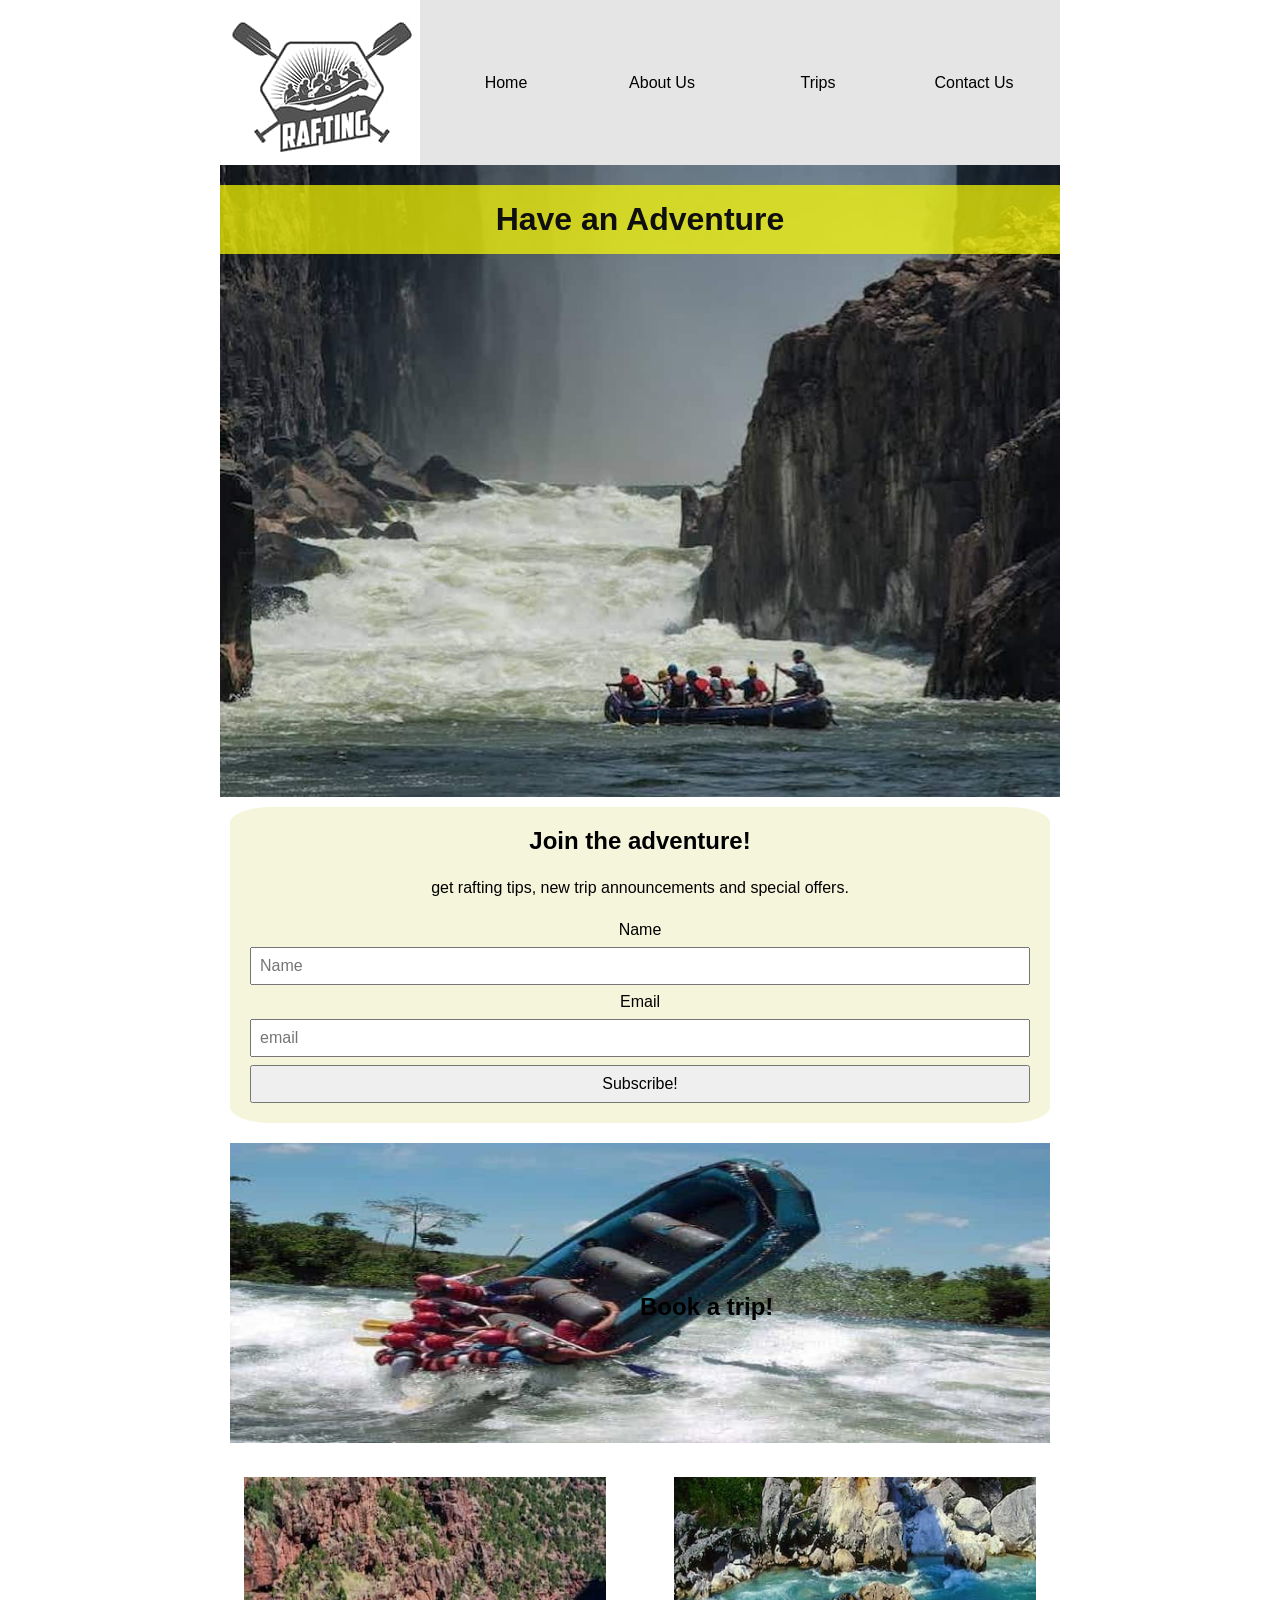
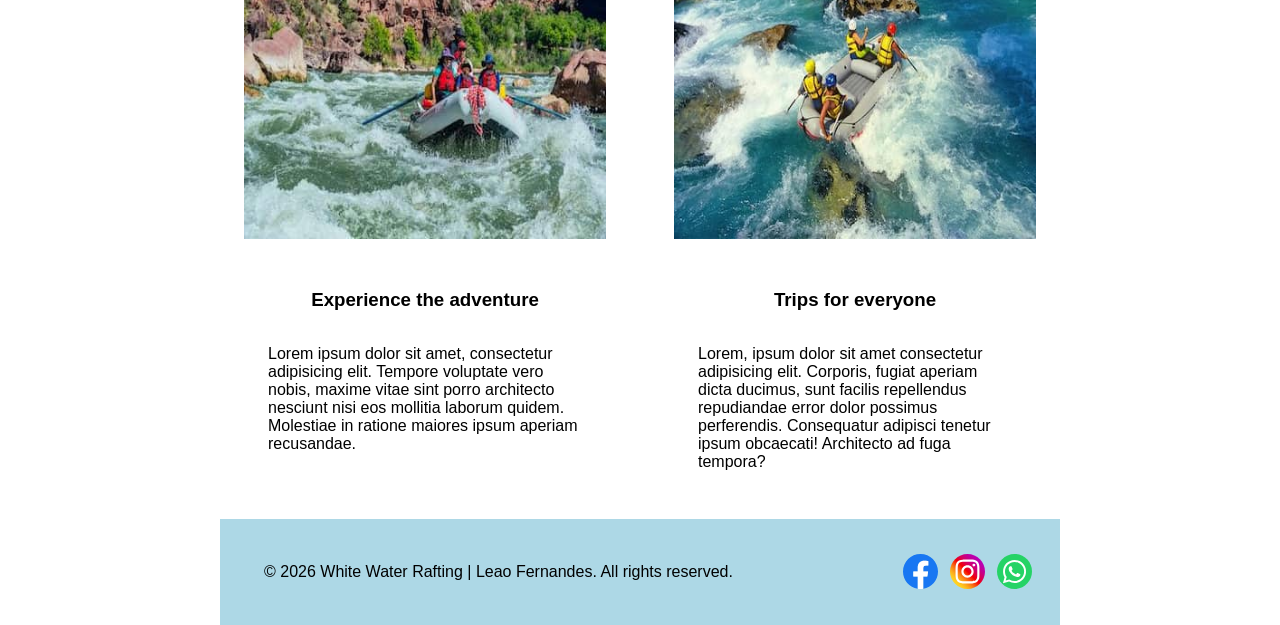
<file: wwr/index.html>
<!DOCTYPE html>
<html lang="en">

<head>
    <meta charset="UTF-8">
    <meta name="viewport" content="width=device-width, initial-scale=1.0">
    <title>Index page | White Water Rafting</title>
    <meta name="description"
      content="Index (Main) page of the website, that has access tp the other pages.">
    <meta name="author" content="Leao Fernandes">
    <link rel="stylesheet" href="./styles/rafting.css">
</head>

<body>
    <header>
        <img src="images/logo.jpg" alt="White Water Rafting logo">
        <nav class="inline">
            <a href="index.html">Home</a>
            <a href="about.html">About Us</a>
            <a href="trips.html">Trips</a>
            <a href="contact.html">Contact Us</a>
        </nav>
    </header>
    <main>
        <div class="hero">
            <img src="images/HeroBig.jpg"
              alt="People going to confront the rafting experience between big mountains">
            <h1>Have an Adventure</h1>
        </div>

        <div class="newsletter">
            <h2>Join the adventure!</h2>
            <p>get rafting tips, new trip announcements and special offers.</p>
            <form>
                <label for="name">Name</label>
                <input type="text" name="name" id="name" placeholder="Name">

                <label for="email">Email</label>
                <input type="email" name="email" id="email" placeholder="email">

                <button type="submit">Subscribe!</button>

            </form>
        </div>

        <div class="cta">
            <a href="trips.html">
                <h2>Book a trip!</h2>
                <img src="images/CTA.jpg" alt="people falling of the boat while rafting">
            </a>
        </div>

        <div class="story">
            <section>
                <img src="images/grid1.jpg" alt="rafting in green water with a white boat">
                <h3>Experience the adventure</h3>
                <p>Lorem ipsum dolor sit amet, consectetur adipisicing elit. Tempore voluptate vero
                    nobis, maxime vitae sint porro architecto nesciunt nisi eos mollitia laborum
                    quidem. Molestiae in ratione maiores ipsum aperiam recusandae.</p>
            </section>
            <section>
                <img src="images/grid2.jpg"
                  alt="rafting with some rocks on the back in a clear white water">
                <h3>Trips for everyone</h3>
                <p>Lorem, ipsum dolor sit amet consectetur adipisicing elit. Corporis, fugiat
                    aperiam dicta ducimus, sunt facilis repellendus repudiandae error dolor possimus
                    perferendis. Consequatur adipisci tenetur ipsum obcaecati! Architecto ad fuga
                    tempora?</p>
            </section>
        </div>
    </main>
    <footer>
        <p>&copy; 2026 White Water Rafting | Leao Fernandes. All rights reserved.</p>
        <nav class="socialmedia">
            <a href="https://facebook.com">
                <img src="images/facebook.svg" alt="facebook logo icon">
            </a>
            <a href="https://instagram.com">
                <img src="images/instagram.svg" alt="Instagram logo icon">
            </a>
            <a href="https://whatsapp.com">
                <img src="images/whatsapp.svg" alt="Whatsapp logo icon">
            </a>
        </nav>
    </footer>
</body>

</html>
</file>
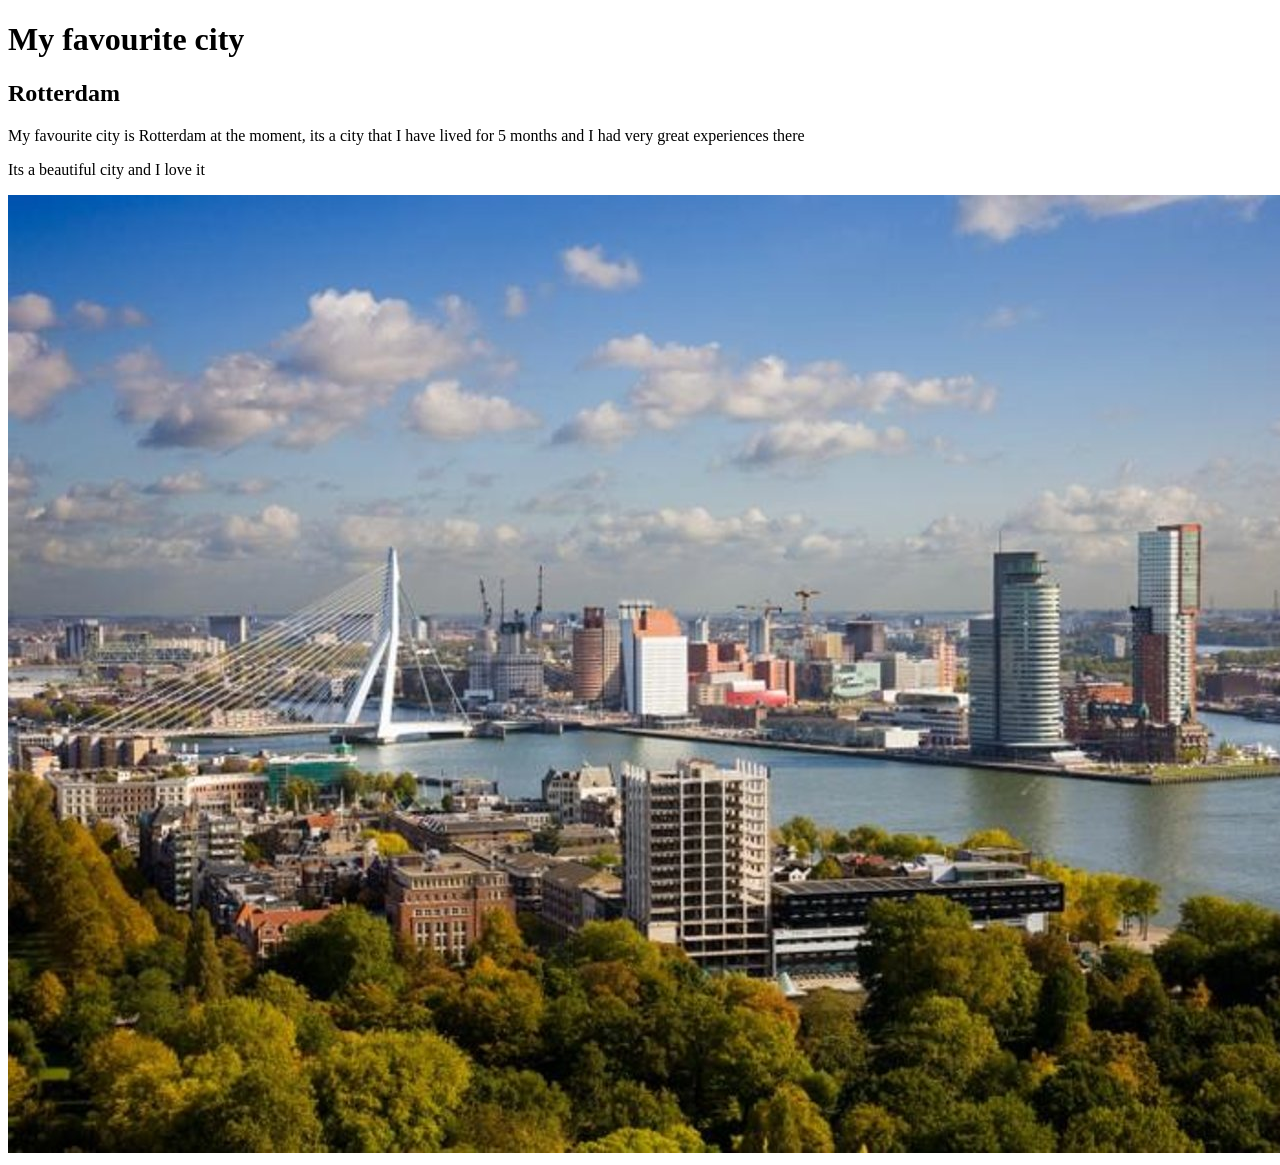
<file: week01/favorite-city.html>
<!DOCTYPE html>
<html lang="en">

<head>
    <meta charset="UTF-8">
    <meta name="viewport" content="width=device-width, initial-scale=1.0">
    <title>My favorite city</title>
</head>

<body>
    <h1>My favourite city</h1>
    <h2>Rotterdam</h2>
    <p>My favourite city is Rotterdam at the moment, its a city that I have lived for 5 months and I
        had very great experiences there</p>
    <p>Its a beautiful city and I love it</p>
    <img src="../images/rotterdam-city.jpg" alt="rotterdam city of erasmus bridge view from above ">
</body>

</html>
</file>
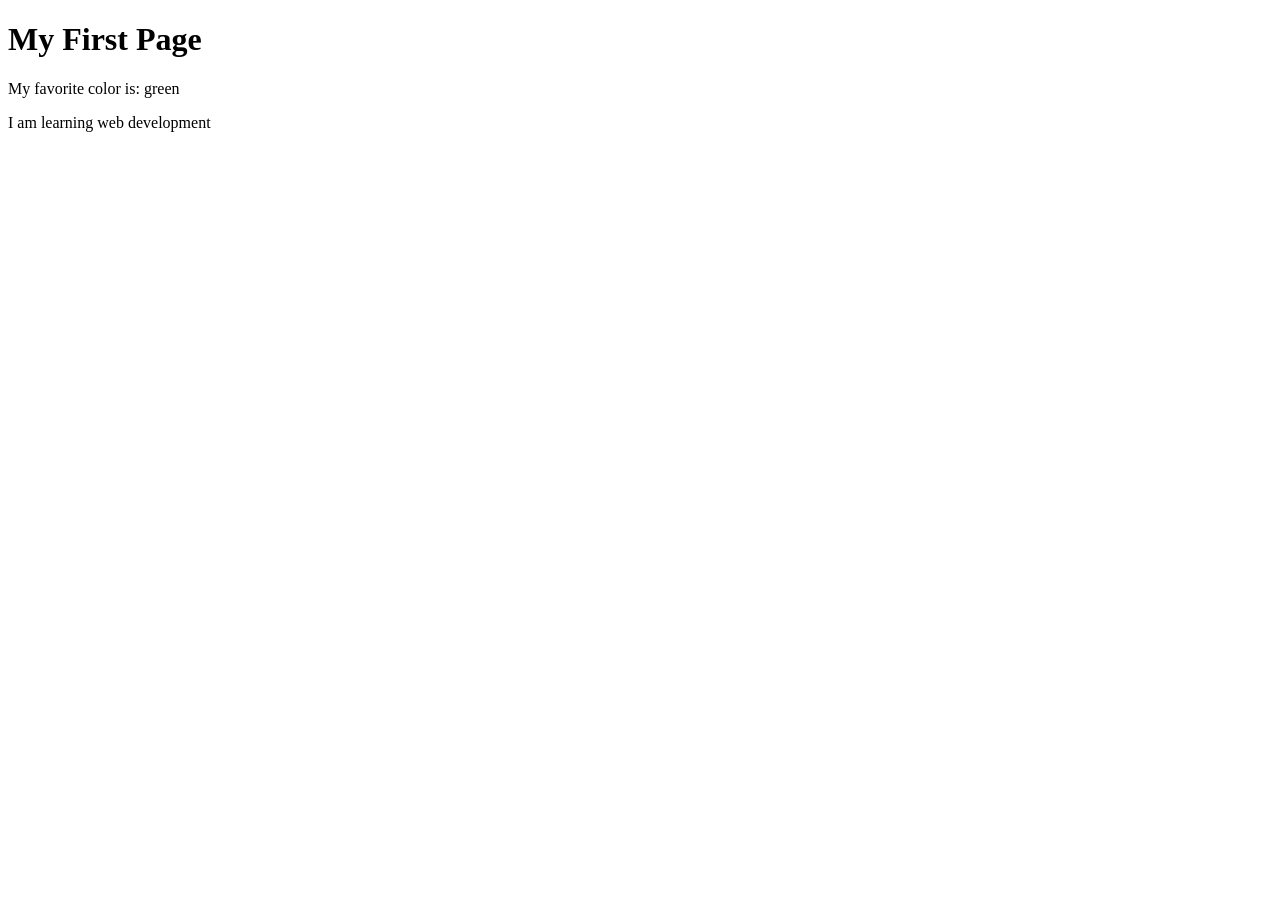
<file: week01/first-page.html>
<!DOCTYPE html>
<html lang="en">

<head>
    <meta charset="UTF-8">
    <meta name="viewport" content="width=device-width, initial-scale=1.0">
    <title>My First Page</title>
</head>

<body>
    <h1>My First Page</h1>
    <p>My favorite color is: green </p>
    <p>I am learning web development </p>
</body>

</html>
</file>
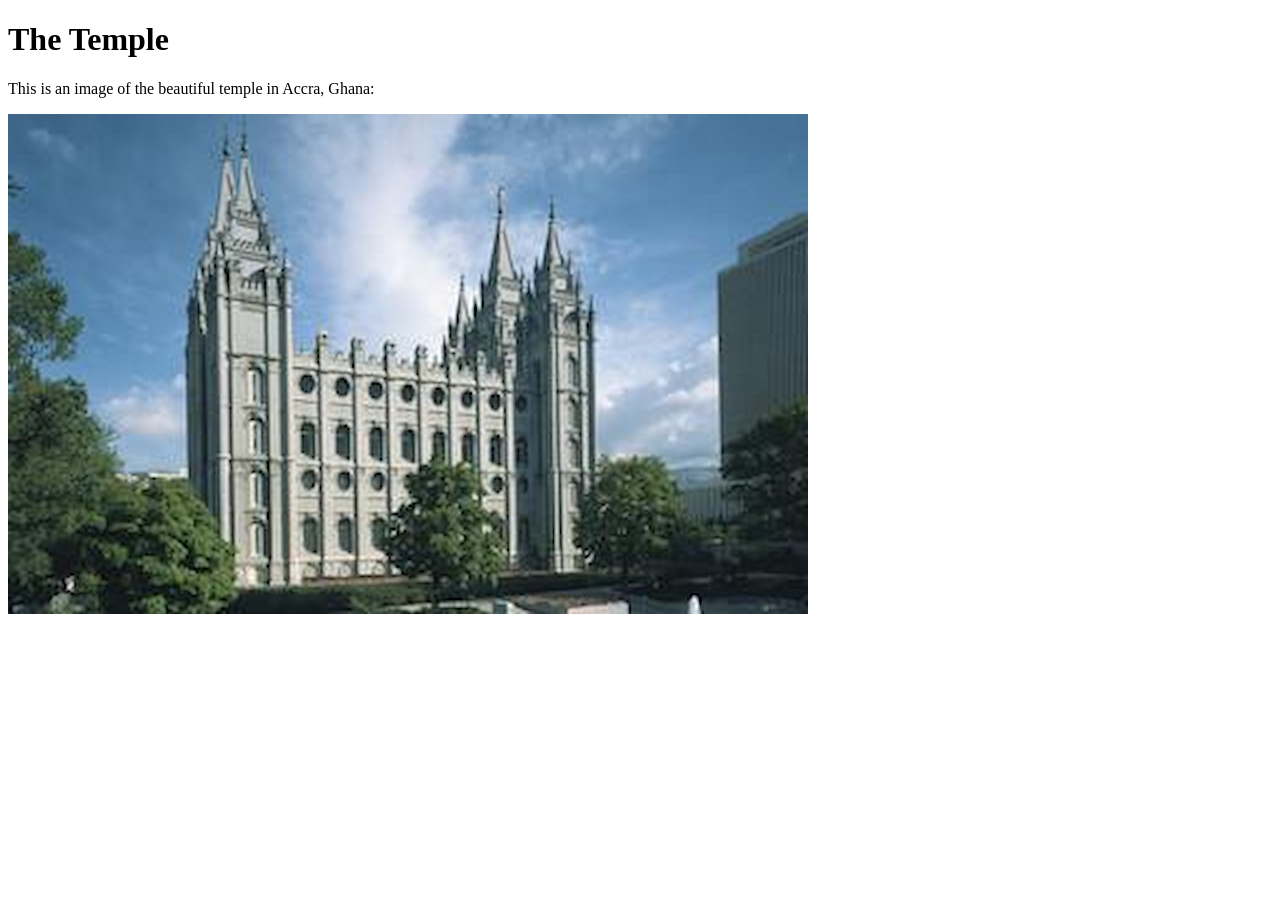
<file: week01/images-solution.html>
<!DOCTYPE html>
<html lang="en">

<head>
    <meta charset="UTF-8">
    <meta name="viewport" content="width=device-width, initial-scale=1.0">
    <title>Temple Image</title>
</head>

<body>
    <h1>The Temple</h1>
    <p>This is an image of the beautiful temple in Accra, Ghana:</p>
    <img src="images/temple-small.jpg" alt="The Accra Ghana Temple">

</body>

</html>
</file>
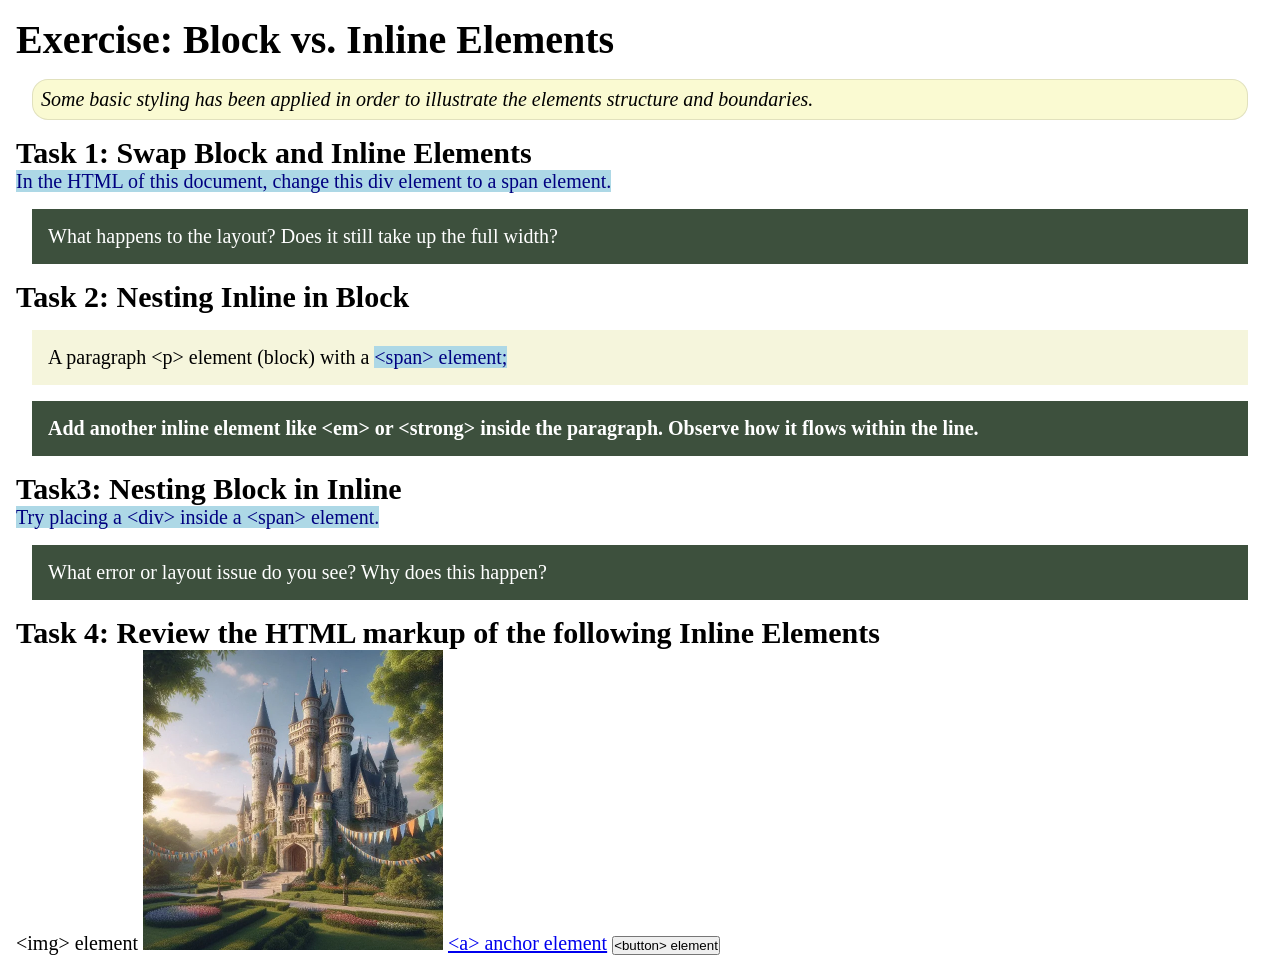
<file: week02/block-vs-inline.html>
<!DOCTYPE html>
<html lang="en">

<head>
    <meta charset="UTF-8">
    <meta name="viewport" content="width=device-width, initial-scale=1.0">
    <title>Exercise: Block vs. Inline Elements</title>
    <link rel="stylesheet" href="styles/block-vs-inline.css">
</head>

<body>
    <main>
        <h1>Exercise: Block vs. Inline Elements</h1>
        <p class="note">Some basic styling has been applied in order to illustrate the elements
            structure and
            boundaries.</p>

        <h2>Task 1: Swap Block and Inline Elements</h2>
        <span>In the HTML of this document, change this div element to a span element.</span>

        <p class="question">What happens to the layout? Does it still take up the full width?</p>

        <h2>Task 2: Nesting Inline in Block</h2>
        <p>A paragraph &lt;p&gt; element (block) with a <span>&lt;span&gt; element;</span></p>
        <p class="question"><strong>Add another inline element like &lt;em&gt; or
                &lt;strong&gt; inside the
                paragraph. Observe
                how it flows within the line.</strong></p>

        <h2>Task3: Nesting Block in Inline</h2>
        <span>Try placing a &lt;div&gt; inside a &lt;span&gt; element.</span>
        <p class="question">What error or layout issue do you see? Why does this happen?</p>


        <h2>Task 4: Review the HTML markup of the following Inline Elements</h2>
        &lt;img&gt; element
        <img src="images/castle.webp" alt="placeholder image (images are inline)" width="300"
          height="300">
        <a href="https://churchofjesuschrist.org">&lt;a&gt; anchor element</a>
        <button type="button">&lt;button&gt; element</button>
    </main>
</body>

</html>
</file>
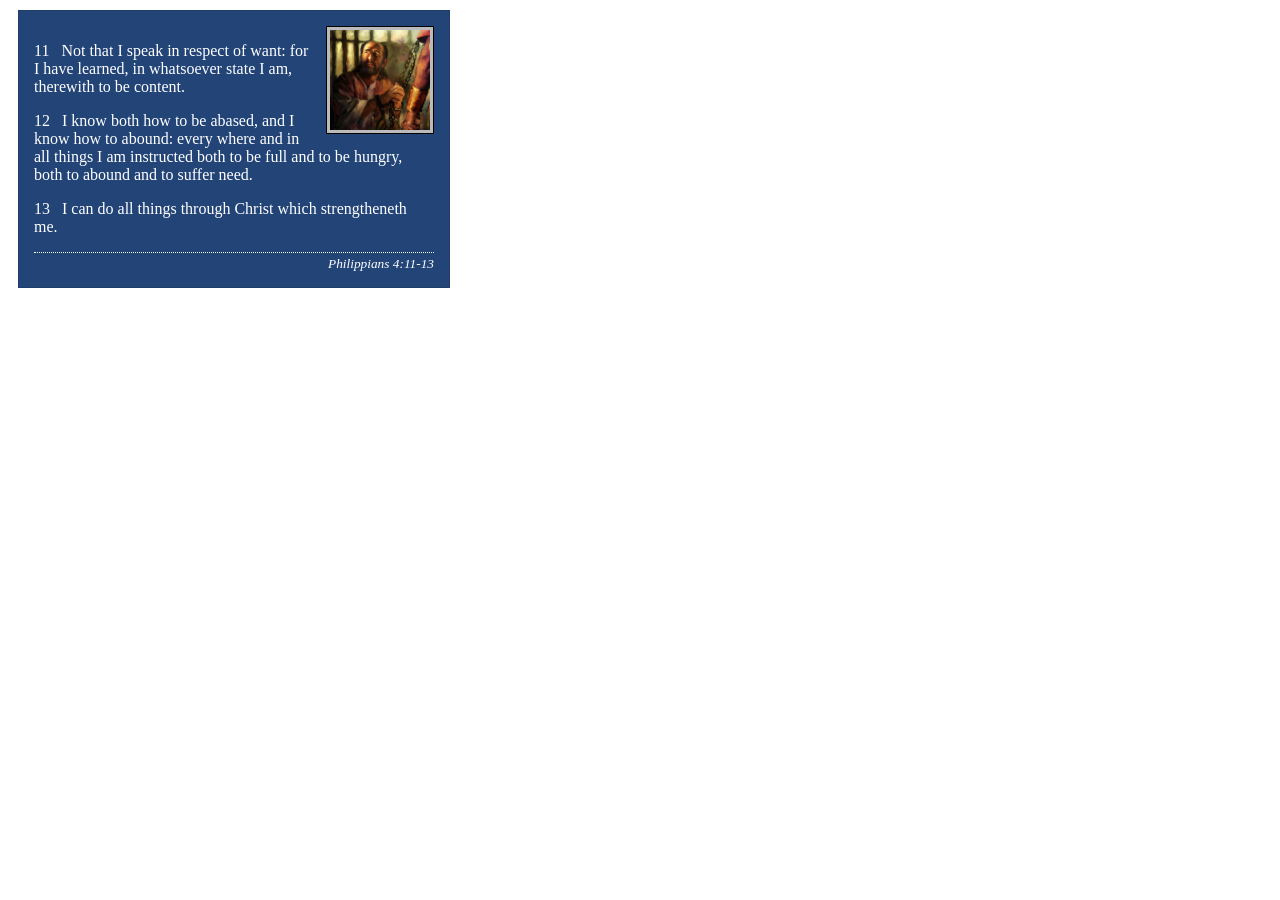
<file: week02/box-model-solution.html>
<!DOCTYPE html>
<html lang="en">
<head>
    <meta charset="UTF-8">
    <meta name="viewport" content="width=device-width, initial-scale=1.0">
    <title>Box Model Activity</title>
    <link rel="stylesheet" href="styles/box-model-solution.css">
</head>
<body>
    <main>
        <div class="callout">
            <img src="images/apostle-paul-imprisoned.webp" alt="Paul the Apostle - Imprisoned in Rome" width="200" height="200">
            <blockquote>
                <p>11 &nbsp; Not that I speak in respect of want: for I have learned, in whatsoever state I am, therewith to be content.</p>
                <p>12 &nbsp; I know both how to be abased, and I know how to abound: every where and in all things I am instructed both to be full and to be hungry, both to abound and to suffer need.</p>
                <p>13 &nbsp; I can do all things through Christ which strengtheneth me.</p>
            </blockquote>
            <cite>Philippians 4:11-13</cite>
        </div>
    </main>
</body>
</html>
</file>
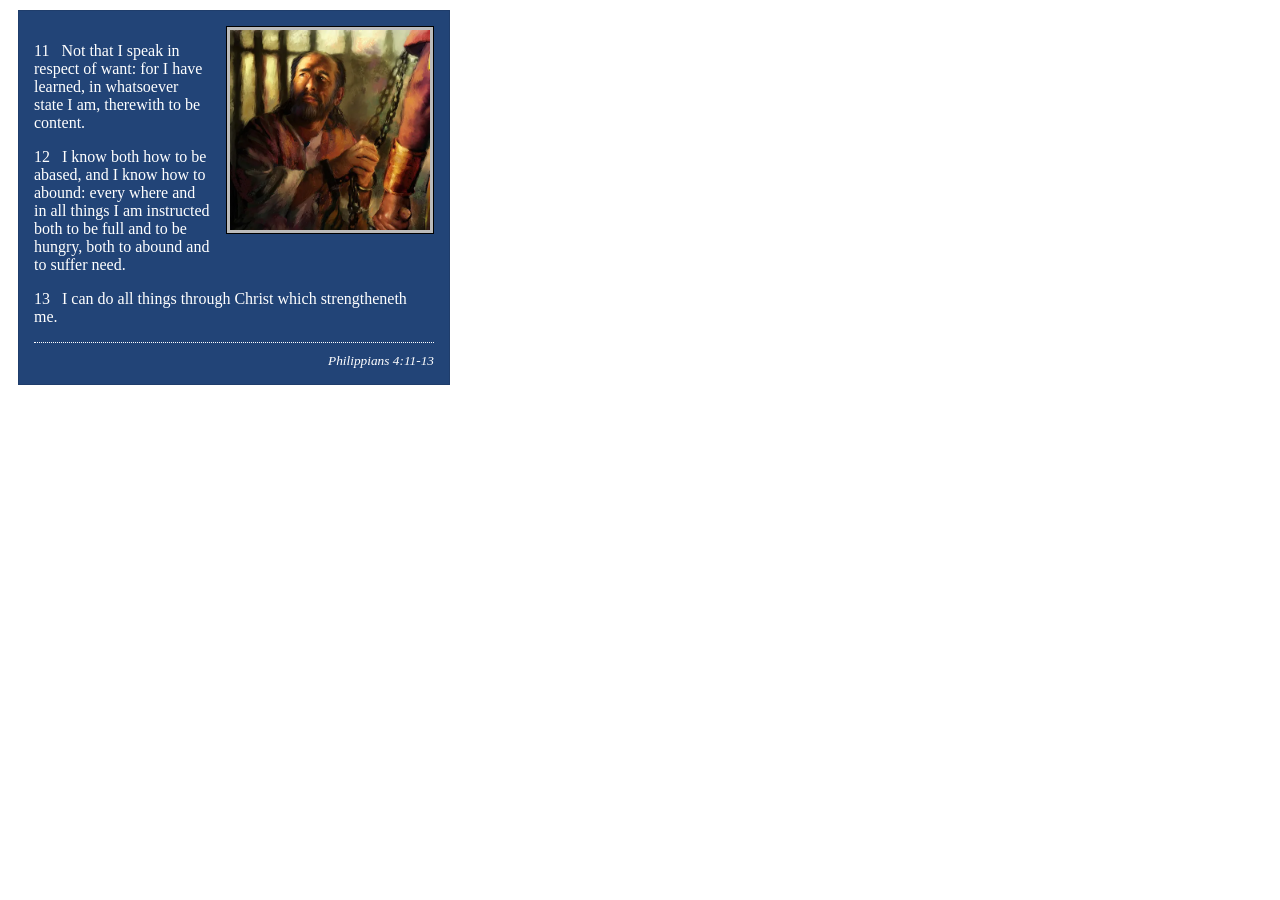
<file: week02/box-model.html>
<!DOCTYPE html>
<html lang="en">

<head>
    <meta charset="UTF-8">
    <meta name="viewport" content="width=device-width, initial-scale=1.0">
    <title>Box Model Activity</title>
    <link rel="stylesheet" href="styles/box-model.css">
</head>

<body>
    <main>
        <div class="callout">
            <img src="images/apostle-paul-imprisoned.webp"
              alt="Paul the Apostle - Imprisoned in Rome" width="200" height="200">
            <blockquote>
                <p>11 &nbsp; Not that I speak in respect of want: for I have learned, in whatsoever
                    state I am, therewith to be content.</p>
                <p>12 &nbsp; I know both how to be abased, and I know how to abound: every where and
                    in all things I am instructed both to be full and to be hungry, both to abound
                    and to suffer need.</p>
                <p>13 &nbsp; I can do all things through Christ which strengtheneth me.</p>
            </blockquote>
            <cite>Philippians 4:11-13</cite>
        </div>
    </main>
</body>

</html>
</file>
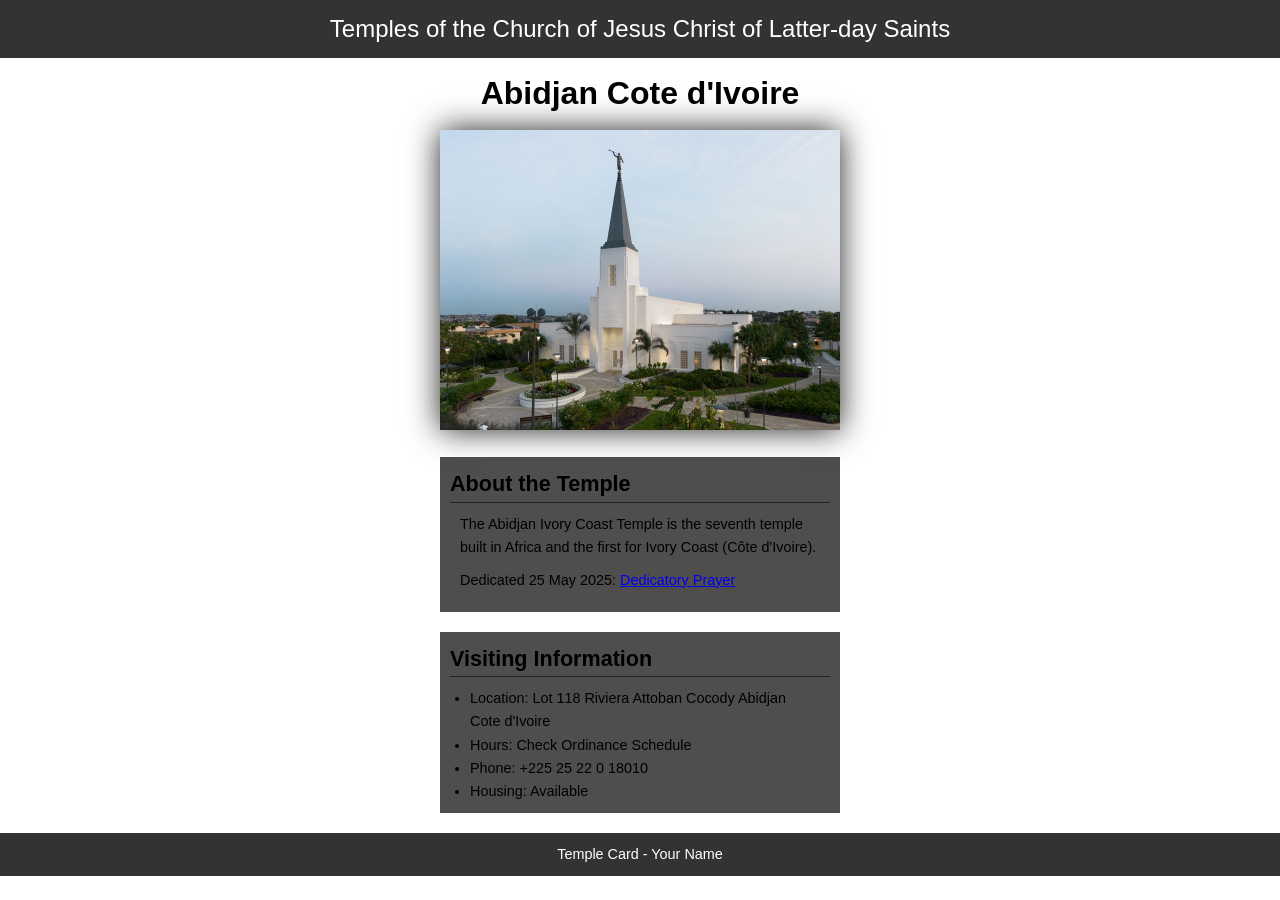
<file: week02/temple.html>
<!DOCTYPE html>
<html lang="en">

<head>
    <meta charset="UTF-8">
    <meta name="viewport" content="width=device-width, initial-scale=1.0">
    <title>Temple Card - Abidjan Cote d'Ivoire</title>
    <link rel="stylesheet" href="../styles/temple.css">
</head>

<body>
    <header>
        <p>Temples of the Church of Jesus Christ of Latter-day Saints</p>
    </header>
    <main>
        <h1>Abidjan Cote d'Ivoire</h1>
        <picture>
            <img src="images/abidjan-ivory-coast.jpeg" alt="Abidjan Cote d'Ivoire Temple">
        </picture>
        <section>
            <h2>About the Temple</h2>
            <p>The Abidjan Ivory Coast Temple is the seventh temple built in Africa and the first
                for Ivory Coast (Côte
                d'Ivoire).</p>
            <p>Dedicated 25 May 2025: <a
                  href="https://www.churchofjesuschrist.org/temples/dedicatory-prayer/abidjan-ivory-coast-temple/2025-05-25?lang=eng"
                  target="_blank" rel="noopener noreferrer">Dedicatory Prayer</a></p>
        </section>
        <section>
            <h2>Visiting Information</h2>
            <ul>
                <li>Location: Lot 118 Riviera Attoban Cocody Abidjan Cote d'Ivoire</li>
                <li>Hours: Check Ordinance Schedule</li>
                <li>Phone: +225 25 22 0 18010</li>
                <li>Housing: Available</li>
            </ul>
        </section>
    </main>
    <footer>
        <p>Temple Card - Your Name</p>
    </footer>
</body>

</html>
</file>
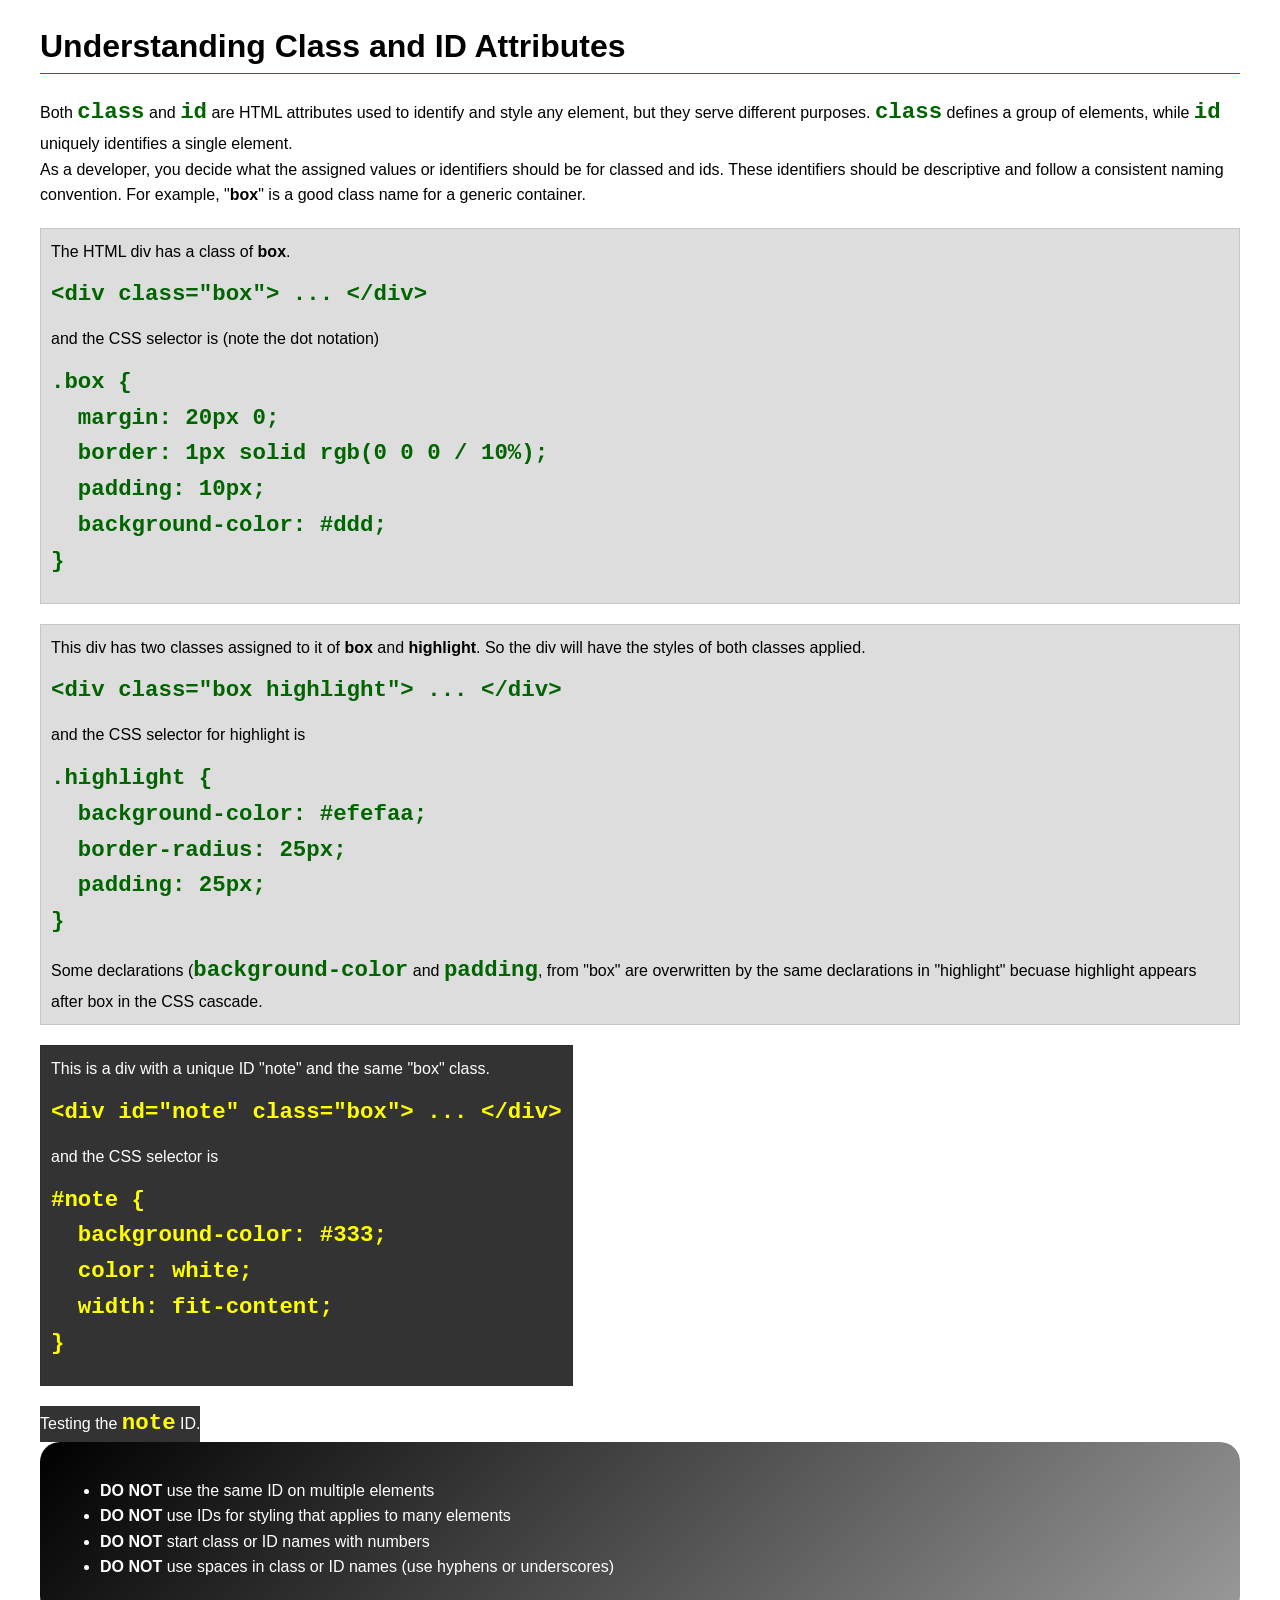
<file: week03/class-and-id.html>
<!DOCTYPE html>
<html lang="en">

<head>
    <meta charset="UTF-8">
    <meta name="viewport" content="width=device-width, initial-scale=1.0">
    <title>Class vs ID Attributes</title>
    <link rel="stylesheet" href="styles/class-and-id.css">
</head>

<body>
    <h1>Understanding Class and ID Attributes</h1>
    <p>Both <code>class</code> and <code>id</code> are HTML attributes used to identify and style
        any element, but they
        serve different purposes. <code>class</code> defines a group of elements, while
        <code>id</code> uniquely
        identifies a single element.
    </p>
    <p>As a developer, you decide what the assigned values or identifiers should be for classed and
        ids. These
        identifiers should be
        descriptive and follow a consistent naming convention. For example, "<strong>box</strong>"
        is a good class name
        for a generic container.</p>
    <div class="box">
        <p>The HTML div has a class of <strong>box</strong>.</p>
        <pre><code class="html">&lt;div class="box"&gt; ... &lt;/div&gt;</code></pre>
        and the CSS selector is (note the dot notation)
        <pre><code class="css">.box {
  margin: 20px 0;
  border: 1px solid rgb(0 0 0 / 10%);
  padding: 10px;
  background-color: #ddd; 
}</code></pre>
    </div>

    <div class="box">
        <p>This div has two classes assigned to it of <strong>box</strong> and
            <strong>highlight</strong>. So the div
            will have the styles of both classes applied.
        </p>
        <pre><code class="html">&lt;div class="box highlight"&gt; ... &lt;/div&gt;</code></pre>
        and the CSS selector for highlight is
        <pre><code class="css">.highlight {
  background-color: #efefaa;
  border-radius: 25px;
  padding: 25px;
}</code></pre>
        <p>Some declarations (<code>background-color</code> and <code>padding</code>, from "box" are
            overwritten by the same declarations in "highlight" becuase highlight appears after box
            in the CSS cascade.</p>
    </div>

    <div id="note" class="box">
        <p>This is a div with a unique ID "note" and the same "box" class.</p>
        <pre><code class="html">&lt;div id="note" class="box"&gt; ... &lt;/div&gt;</code></pre>
        and the CSS selector is
        <pre><code class="css">#note {
  background-color: #333;
  color: white;
  width: fit-content;
}</code></pre>
    </div>

    <div id="note">
        <p>Testing the <code>note</code> ID.</p>
    </div>

    <section id="best-practice">
        <ul>
            <li><strong>DO NOT</strong> use the same ID on multiple elements</li>
            <li><strong>DO NOT</strong> use IDs for styling that applies to many elements</li>
            <li><strong>DO NOT</strong> start class or ID names with numbers</li>
            <li><strong>DO NOT</strong> use spaces in class or ID names (use hyphens or underscores)
            </li>
        </ul>
    </section>


</body>

</html>
</file>
<file: wwr/styles/rafting.css>
:root {
    --accent-color: #000000;
    --accent2-color: #0f0f0f;
    --highlight-background: yellow;
    --heading-font: "Segoe UI", Tahoma, Geneva, Verdana, sans-serif;
    --body-font: "Segoe UI", Tahoma, Geneva, Verdana, sans-serif;
}

*,
*::before,
*::after {
    margin: 0;
    padding: 0;
    box-sizing: border-box;
}

body {
    font-family: var(--body-font);
    color: var(--accent-color);
}

header,
main,
footer {
    width: 100%;
    max-width: 840px;
    margin: 0 auto;
}

h1,
h2,
h3 {
    font-family: var(--heading-font);
    color: var(--accent-color);
}

p,
section,
article {
    margin: 16px;
    padding: 8px;
}

/* Header and navigation */

header {
    display: grid;
    grid-template-columns: 200px 1fr;
    align-items: center;
    justify-items: center;
    background-color: rgb(0, 0, 0, 0.1);
}

header img {
    max-width: 100%;
    height: auto;
}

nav {
    display: grid;
    grid-template-columns: repeat(4, 1fr);
    align-items: center;
    justify-items: center;
    width: 100%;
    padding: 8px;
}

nav a {
    padding: 8px;
    color: var(--accent-color);
    text-decoration: none;
}

.inline a {
    display: block;
    text-decoration: none;
}

/* Hero section */

.hero {
    position: relative;
}

.hero > img {
    display: block;
    width: 100%;
    height: auto;
}

.hero h1 {
    position: absolute;
    top: 20px;
    left: 0;
    width: 100%;
    padding: 16px;
    color: var(--accent2-color);
    background-color: rgb(255 255 0 / 70%);
    text-align: center;
}

.hero article {
    position: absolute;
    top: 100px;
    left: 0;
    width: calc(100% - 32px);
    margin: 16px;
    padding: 8px;
    color: var(--accent-color);
    background-color: rgb(255 255 0 / 85%);
    text-align: left;
}

.hero article img {
    float: right;
    width: 125px;
    height: auto;
    margin-left: 16px;
}

/* History section */

.history {
    position: relative;
    display: grid;
    grid-template-columns: 1fr 300px 1fr;
    gap: 16px;
    align-items: center;
    padding-top: 50px;
}

.history h2 {
    position: absolute;
    top: 0;
    left: 0;
    width: 100%;
    text-align: center;
}

.history img {
    display: block;
    width: 100%;
    max-width: 300px;
    height: auto;
}

/* Adventure section */

.adventure {
    display: grid;
    grid-template-columns: repeat(5, 1fr);
    gap: 20px;
    text-align: center;
}

.adventure h2 {
    grid-column: 1 / -1;
}

.adventure-step img {
    display: block;
    width: 100%;
    height: 100px;
    object-fit: cover;
}

.adventure-step p {
    margin: 8px 0 0;
    padding: 0;
}

/* Contact heading */

.headcon {
    display: grid;
    grid-template-rows: repeat(4, auto);
    gap: 4px;
    padding: 24px 0 50px;
    text-align: center;
}

.headcon p,
.headcon h1,
.headcon h2 {
    margin: 0;
    padding: 0;
}

/* Map and form */

.foif {
    display: grid;
    grid-template-columns: repeat(2, 1fr);
    gap: 20px;
    align-items: start;
}

iframe {
    width: 100%;
    height: 337px;
    border: 0;
}

form {
    display: flex;
    flex-direction: column;
    gap: 8px;
}

input,
textarea,
button {
    padding: 8px;
    font: inherit;
}

textarea {
    resize: vertical;
}

button {
    cursor: pointer;
}

/* Employees */

h3 {
    padding-top: 50px;
    padding-bottom: 10px;
    text-align: center;
}

.employee {
    display: flex;
    flex-direction: row;
    justify-content: center;
    gap: 60px;
}

.employee figure {
    text-align: center;
}

.employee figure img {
    display: block;
    width: 130px;
    height: 125px;
    object-fit: cover;
}

/* Footer */

footer {
    display: grid;
    grid-template-columns: 1fr auto;
    align-items: center;
    padding: 20px;
    background-color: lightblue;
}

.socialmedia {
    display: flex;
    gap: 12px;
}

.socialmedia a {
    padding: 0;
    text-decoration: none;
}

.socialmedia img {
    display: block;
    width: 35px;
    height: auto;
}

/* Responsive layout */

@media (max-width: 850px) {
    header {
        grid-template-columns: 1fr;
    }

    nav {
        grid-template-columns: repeat(2, 1fr);
    }

    .history,
    .foif {
        grid-template-columns: 1fr;
    }

    .adventure {
        grid-template-columns: repeat(2, 1fr);
    }

    .employee {
        flex-wrap: wrap;
        gap: 30px;
    }

    footer {
        grid-template-columns: 1fr;
        justify-items: center;
    }
}

.story {
    display: grid;
    grid-template-columns: repeat(2, 1fr);
    gap: 20px;
}

.story img {
    width: 100%;
    height: auto;
    display: block;
}

.cta a {
    position: relative;
    display: block;
    padding: 10px;
}

.cta img {
    width: 100%;
    height: 300px;
    display: block;
}

.cta h2 {
    position: absolute;
    top: 50%;
    left: 50%;

}

.newsletter {
    background-color: beige;
    padding: 20px;
    margin: 10px;
    border-radius: 5%;
    text-align: center;
}

.trips {
    display: grid;
    grid-template-columns: repeat(3, 1fr);
    gap: 0;
}

.trips img {
    width: 100%;
    height: auto;
    box-sizing: border-box;
}

.surf-table {
    width: 100%;
    border-collapse: collapse;
    padding: 10px;
}

.surf-table th,
.surf-table td {
    padding: 12px;
    border: 1px solid #000;
    text-align: center;
}

.surf-table th {
    background-color: #ddd;
}

.contact-button {
    display: inline-block;
    padding: 12px 24px;
    background-color: yellow;
    color: #000;
    text-decoration: none;
    border-radius: 6px;
    font-weight: bold;
}

.contact-button:hover {
    background-color: #e6e600;
}
</file>
<file: week02/styles/block-vs-inline.css>
* {
    margin: 0;
    padding: 0;
}

body {
    font-size: 20px;
    margin: 1rem;
}

p,
div {
    background-color: beige;
    margin: 1rem;
    padding: 1rem;
}

span {
    color: navy;
    background-color: lightblue;
}

code {
    margin: 0;
    padding: 0;
    color: green;
    font-size: 1.2rem;
}

.note {
    font-style: italic;
    background-color: lightgoldenrodyellow;
    border-radius: 1rem;
    border: 1px solid rgb(0 0 0 / 10%);
    margin: 1rem;
    padding: .5rem;
}

.question {
    background-color: #3d503d;
    color: #fff;
}
</file>
<file: week02/styles/box-model-solution.css>
.callout {
    max-width: 400px;
    margin: 10px;
    border: 1px solid rgba(0, 0, 0, .1);
    padding: 15px;
    background-color: #247;
    color: #fff;
}

.callout img {
    float: right;
    margin: 0 0 10px 15px;
    border: 1px solid #000;
    padding: 3px;
    background-color: #bbb;
    width: 100px;
    height: auto;

}

blockquote {
    margin: 0;
}

cite {
    display: block;
    border-top: 1px dotted #fff;
    padding-top: 3px;
    text-align: right;
    font-size: smaller;
}
</file>
<file: week02/styles/box-model.css>
.callout {
    max-width: 400px;
    margin: 10px;
    border: 1px solid rgba(0, 0, 0, .1);
    padding: 15px;
    background-color: #247;
    color: white;
}

.callout img {
    float: right;
    margin: 0 0 10px 15px;
    border: 1px solid black;
    padding: 3px;
    background-color: #bbb;
    width: 100px%;
    height: auto;
}

blockquote {
    margin: 0;
}

cite {
    display: block;
    border-top: 1px dotted #fff;
    padding-top: 10px;
    text-align: right;
    font-size: smaller;
}
</file>
<file: styles/temple.css>
* {
    margin: 0;
    padding: 0;
}

body {
    font-family: Arial, sams-serif;
    line-height: 1.6;
}

header,
footer {
    background-color: #333333;
    color: #fff;
    padding: 10px 0;
    text-align: center;
    font-size: 24px;
}

main {
    width: 400px;
    margin: 0 auto;
}

h1 {
    text-align: center;
    margin: 10px;
}

h2 {
    border-bottom: 1px solid #222;
}

img {
    width: 100%;
    height: auto;
    box-shadow: 0 0 30px #222;
}

section {
    margin: 20px 0;
    border: 1px solid rgb(0, 0, 0 / 10%);
    padding: 10px;
    background-color: #504d4d;
    font-size: .9rem;
}

section p {
    margin: 10px;
}

ul {
    margin: 10px 20px 0;
}

footer {
    font-size: .90rem;
}
</file>
<file: week03/styles/class-and-id.css>
body {
    font-family: Arial, sans-serif;
    line-height: 1.6;
    margin: 0;
    padding: 0 40px;
}

h1 {
    border-bottom: 1px solid rgb(0 110 182);
    padding-bottom: 0;
}



p {
    margin: 0;
}

code {
    color: darkgreen;
    font-weight: 700;
    font-size: 1.4rem;
}

/* Class examples - can be reused */

.box {
    margin: 20px 0;
    border: 1px solid rgb(0 0 0 / 10%);
    padding: 10px;
    background-color: #ddd; /* this is shorthand for #dddddd */
}

.highlight {
    background-color: #efefaa;
    border-radius: 25px;
    padding: 25px;
}

/* ID examples - should be unique */

#note {
    background-color: #333;
    color: white;
    width: fit-content;
}

#note code {
    color: yellow;
}

#best-practice {
    background: linear-gradient(135deg, #000 0%, #999 100%);
    color: white;
    border-radius: 20px;
    padding: 20px
}
</file>
